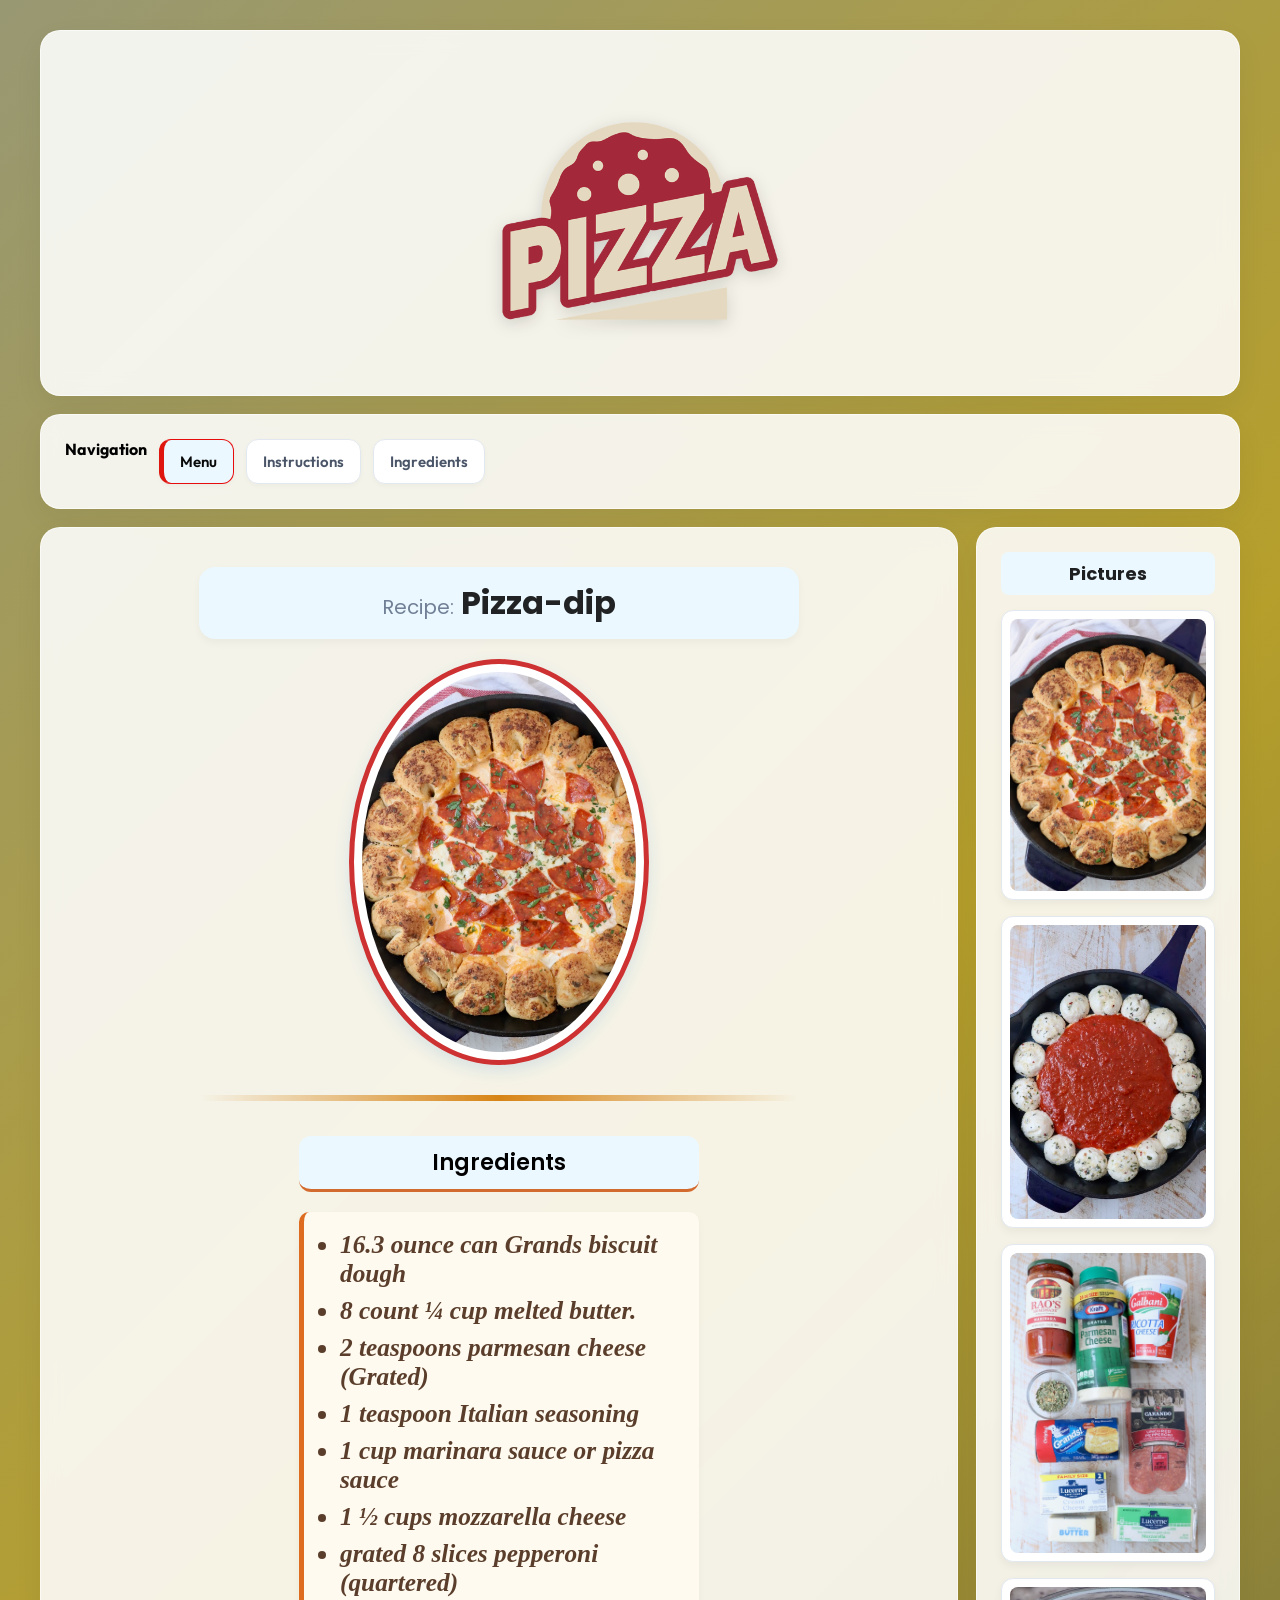
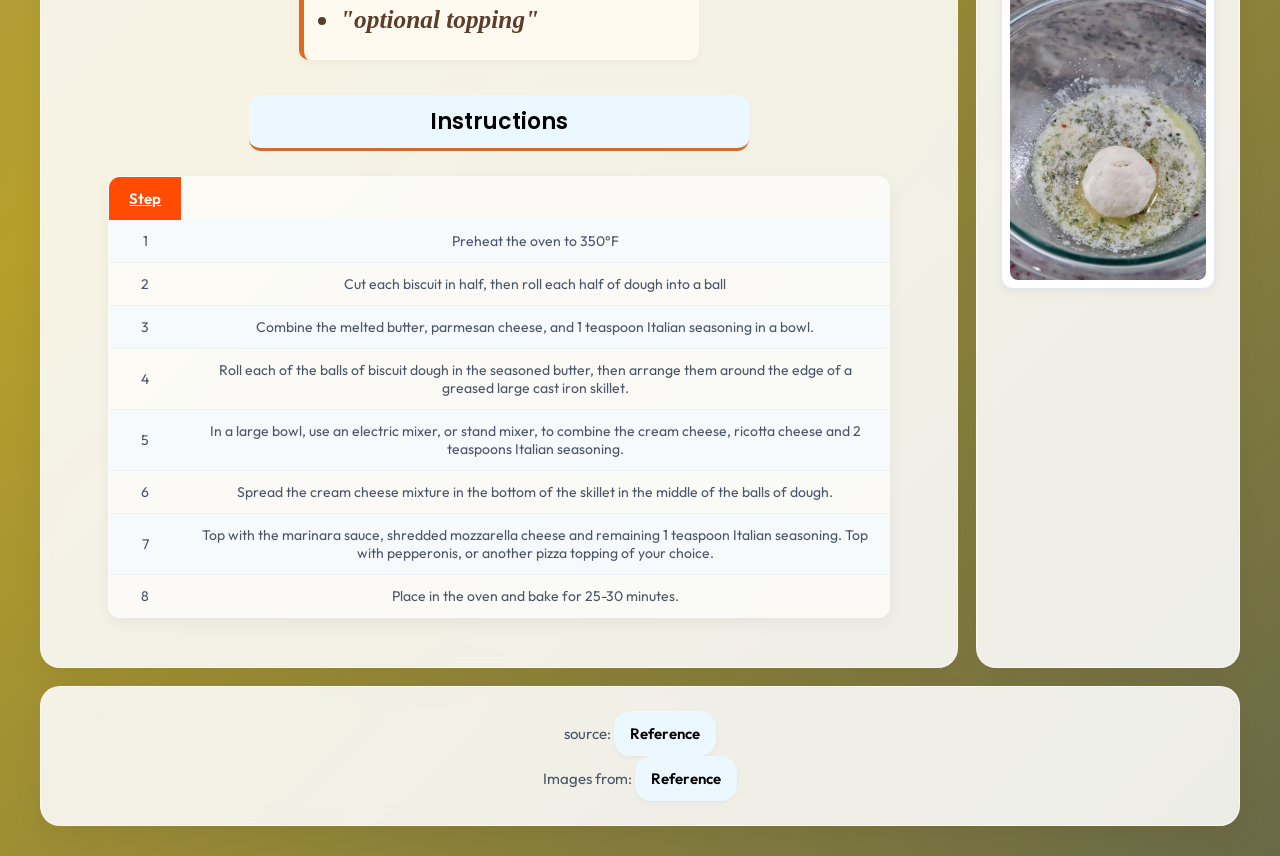
<file: Assignments/assignment4/index.html>
<!DOCTYPE html>
<html lang="en">
<head>
    <meta charset='utf-8'>
    <meta http-equiv='X-UA-Compatible' content='IE=edge'>
    <title>Pokédex - Responsive Grid Hub</title>
    <meta name='viewport' content='width=device-width, initial-scale=1.0'>
    <!-- เลือกใช้ Stylesheet ได้: 'modern.css' (Modern Grid & Units) หรือ 'main.css' (Classic Slide Style) -->
    <!-- <link id="theme-style" rel='stylesheet' type='text/css' media='screen' href='modern.css'> -->
    <link id="theme-style" rel='stylesheet' type='text/css' media='screen' href='main.css'>
</head>

<body>

    <!-- ================================================================= -->
    <!-- COMPLETE POKÉDEX RESPONSIVE GRID LAYOUT (ตกแต่งเต็มรูปแบบ) -->
    <!-- ================================================================= -->
    <div class="grid-container">
        <!-- 1. Header Section (Spans all columns) -->
        <div id="header" class="grid-card">
            <div>
                <div class="rotate-ball-container"><img class="rotate-ball" src="pic/pic/Logo.png" alt="Pokemon Ball"></div>
            </div>
            
        </div>

        <!-- 2. Menu Navigation Sidebar (Column 1 on Desktop) -->
        <div id="menu" class="grid-card">
            <div class="menu-title" style="font-weight: 700; color: #000000; margin-bottom: 5px; font-size: 16px;">Navigation</div>
            <a href="#profile" class="menu-item active">Menu</a>
            <!-- <a href="#base-stats" class="menu-item">📊 Base Stats</a>
            <a href="#friends" class="menu-item">🐾 Friends</a> -->
            <a href="#cp-values" class="menu-item"> Instructions</a>
            <a href="#newsletter" class="menu-item">Ingredients</a>
        </div>

        <!-- 3. Main Content Section (Column 2 on Desktop) -->
        <div id="main" class="grid-card">
            <!-- Pikachu Profile Banner & Image -->
            <div id="profile" class="content-section">
                <h1><span>Recipe:</span> Pizza-dip </h1>
                <img id="pokemon_pic" src="pic/pic/pizza-dip-8.jpeg" alt="pizza-dip">
            </div>
            
            <hr>
            
            <!-- Quick Stats -->
            <div class="left_page">
                <h2>Ingredients</h2>
                <ul>
                    <li>16.3 ounce can Grands biscuit dough</li>
                    <li>8 count ¼ cup melted butter.</li>
                    <li>2 teaspoons parmesan cheese (Grated)</li>
                    <li>1 teaspoon Italian seasoning</li>
                    <li>1 cup marinara sauce or pizza sauce</li>
                    <li>1 ½ cups mozzarella cheese</li>
                    <li>grated 8 slices pepperoni (quartered)</li>
                    <li>"optional topping"</li>
                </ul>
            </div>
            
            <!-- Base Stats Table -->
            <!-- <div id="base-stats" class="content-section">
                <table class="table_stat">
                    <tr>
                        <th>Stat</th>
                        <th>Value</th>
                    </tr>
                    <tr>
                        <td>ATK</td>
                        <td>112</td>
                    </tr>
                    <tr>
                        <td>DEF</td>
                        <td>96</td>
                    </tr>
                    <tr>
                        <td>STA</td>
                        <td>111</td>
                    </tr>
                </table>
            </div> -->

            <!-- Friends Flex Gallery -->
            <!-- <div id="friends" class="content-section">
                <h2>Friends</h2>
                <div class="flex_container"> 
                    <div class="friend-card">
                        <img src="pic/bulbasaur.png" alt="Bulbasaur">
                        <div class="pokemon-name">Bulbasaur</div>
                    </div>
                    <div class="friend-card">
                        <img src="pic/charmander.png" alt="Charmander">
                        <div class="pokemon-name">Charmander</div>
                    </div>
                    <div class="friend-card">
                        <img src="pic/charmeleon.png" alt="Charmeleon">
                        <div class="pokemon-name">Charmeleon</div>
                    </div>
                    <div class="friend-card">
                        <img src="pic/squirtle.png" alt="Squirtle">
                        <div class="pokemon-name">Squirtle</div>
                    </div>
                </div>
            </div> -->

            <!-- Min/Max CP Values Table -->
            <div id="cp-values" class="content-section">
                <h2>Instructions</h2>
                <table class="table_Border">
                    <tr>
                        <th>Step</th>
                    </tr>
                    <tr>
                        <td>1</td>
                        <td>Preheat the oven to 350°F</td>
                    </tr>
                    <tr>
                        <td>2</td>
                        <td>Cut each biscuit in half, then roll each half of dough into a ball</td>
                    </tr>
                    <tr>
                        <td>3</td>
                        <td>Combine the melted butter, parmesan cheese, and 1 teaspoon Italian seasoning in a bowl.</td>
                    </tr>
                    <tr>
                        <td>4</td>
                        <td>Roll each of the balls of biscuit dough in the seasoned butter, then arrange them around the edge of a greased large cast iron skillet.</td>
                    </tr>
                    <tr>
                        <td>5</td>
                        <td>In a large bowl, use an electric mixer, or stand mixer, to combine the cream cheese, ricotta cheese and 2 teaspoons Italian seasoning.</td>
                    </tr>
                    <tr>
                        <td>6</td>
                        <td>Spread the cream cheese mixture in the bottom of the skillet in the middle of the balls of dough.</td>
                    </tr>
                    <tr>
                        <td>7</td>
                        <td>Top with the marinara sauce, shredded mozzarella cheese and remaining 1 teaspoon Italian seasoning. Top with pepperonis, or another pizza topping of your choice.</td>
                    </tr>
                     <tr>
                        <td>8</td>
                        <td>Place in the oven and bake for 25-30 minutes.</td>
                    </tr>
                </table>
            </div>
        </div>

        <!-- 4. Right Sidebar Ads & Extras (Column 3 on Desktop) -->
        <div id="right" class="grid-card">
            <div id="newsletter" class="content-section">
                <div class="sidebar-header">Pictures</div>
                <div class="ad-card"><img src="pic/pic/pizza-dip-8.jpeg" alt="Starbucks Promo"></div>
                <div class="ad-card"><img src="pic/pic/pizza-dip-5.jpeg" alt="McDonald's Promo"></div>
                     <div class="ad-card"><img src="pic/pic/pizza-dip-1.jpeg" alt="McDonald's Promo"></div>
                          <div class="ad-card"><img src="pic/pic/pizza-dip-2.jpeg" alt="McDonald's Promo"></div>
                <!-- <div class="rotate-ball-container"><img class="rotate-ball" src="pic/pokemon-ball.png" alt="Pokemon Ball"></div> -->
            </div>
        </div>

        <!-- 5. Footer Section (Spans all columns) -->
        <div id="footer" class="grid-card">
            <div>
                <span>
                    source:
                    <a href="https://whitneybond.com/pizza-dip/" target="_blank">Reference</a>
                </span>
                <br>
                <span>
                    Images from:
                    <a href="https://favpng.com/" target="_blank">Reference</a>
                </span>
            </div>
        </div>
    </div>
    
    <!-- Script for Live Stylesheet Switching during class teaching -->
    <script>
        function toggleTheme() {
            const link = document.getElementById('theme-style');
            const label = document.getElementById('current-theme-label');
            if (link.getAttribute('href') === 'modern.css') {
                link.setAttribute('href', 'main.css');
                label.textContent = 'main.css (Classic Slide Style)';
            } else {
                link.setAttribute('href', 'modern.css');
                label.textContent = 'modern.css (Modern Grid + fr + Mobile-First)';
            }
        }
    </script>
</body>
</html>
</file>
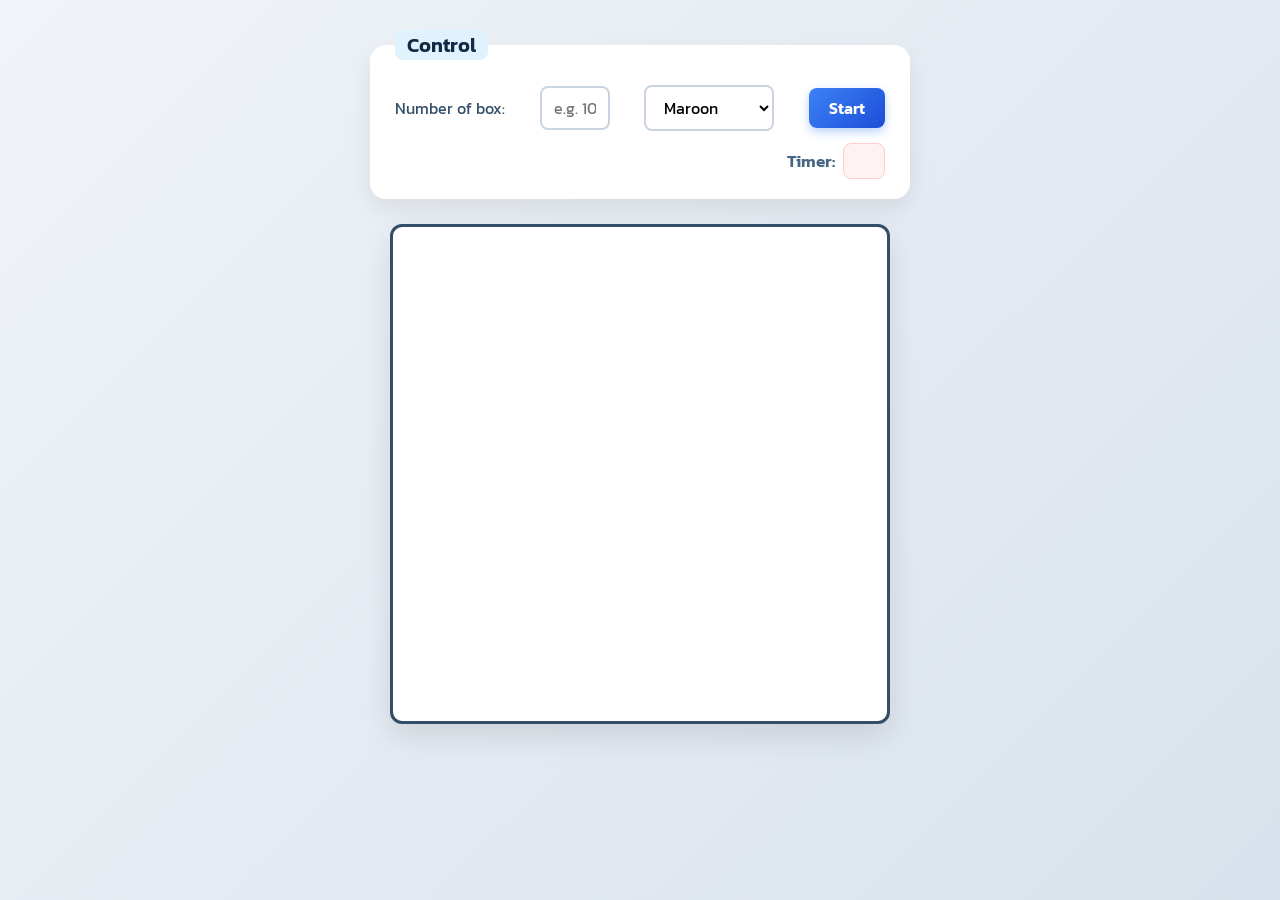
<file: Assignments/assignment7/index.html>
<!DOCTYPE html>
<html lang="en">
	<head>
		<meta charset="UTF-8">
		<meta name="viewport" content="width=device-width, initial-scale=1.0">
		<title>Square game</title>
		<script type="text/javascript" src="game.js"></script>
		<link rel="stylesheet" type="text/css" href="game.css">
	</head>
	<body>
		<!-- these codes were adapted from https://courses.cs.washington.edu/courses/cse154/17sp/lecture/more-dom/code/squares.html  -->

		<fieldset>
			<legend>Control</legend>
			<label for="numbox">Number of box: </label>
			<input type="text" name="numbox" id="numbox" placeholder="e.g. 10">
			<select name="color" id="color">
				<option value="maroon">Maroon</option>
				<option value="lightgreen">Lightgreen</option>
				<option value="magenta">Magenta</option>
			</select>
			<button id="start">Start</button>
			<div id="timerClock"> Timer:
				<div id="clock"></div>
			</div>
		</fieldset>

		<div id="container">
			<div id="layer"></div>
		</div>
	
	</body>
</html>
</file>
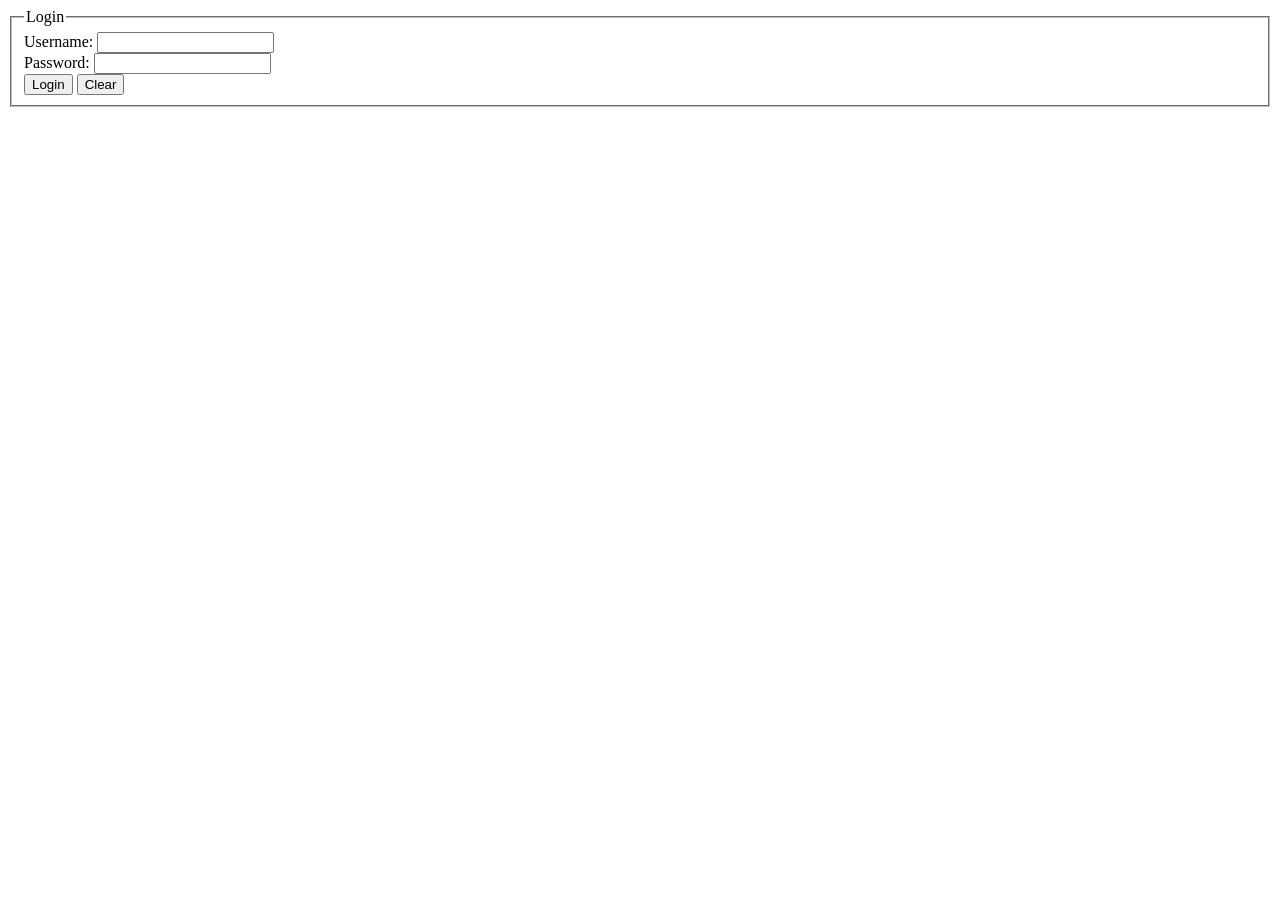
<file: Assignments/assignment-6/login.html>
<!DOCTYPE html>
<html>
	<head>
		<meta charset="UTF-8">
		<title>Login</title>
		<script type="text/javascript" src="login.js"></script>
	</head>
	<body>
		<form name="myLogin" id = "myLogin">
			<fieldset>
				<legend>Login</legend>
				Username: 
				<input type="text" name="username" id="username" required>
				<br>
				Password: 
				<input type="password" name="password" required>
				<br>
				<input type="submit" value="Login" id="loginBtn">
				<input type="reset" value="Clear" id="clearBtn">

			</fieldset>
			

		</form>
		
	</body>
</html>
</file>
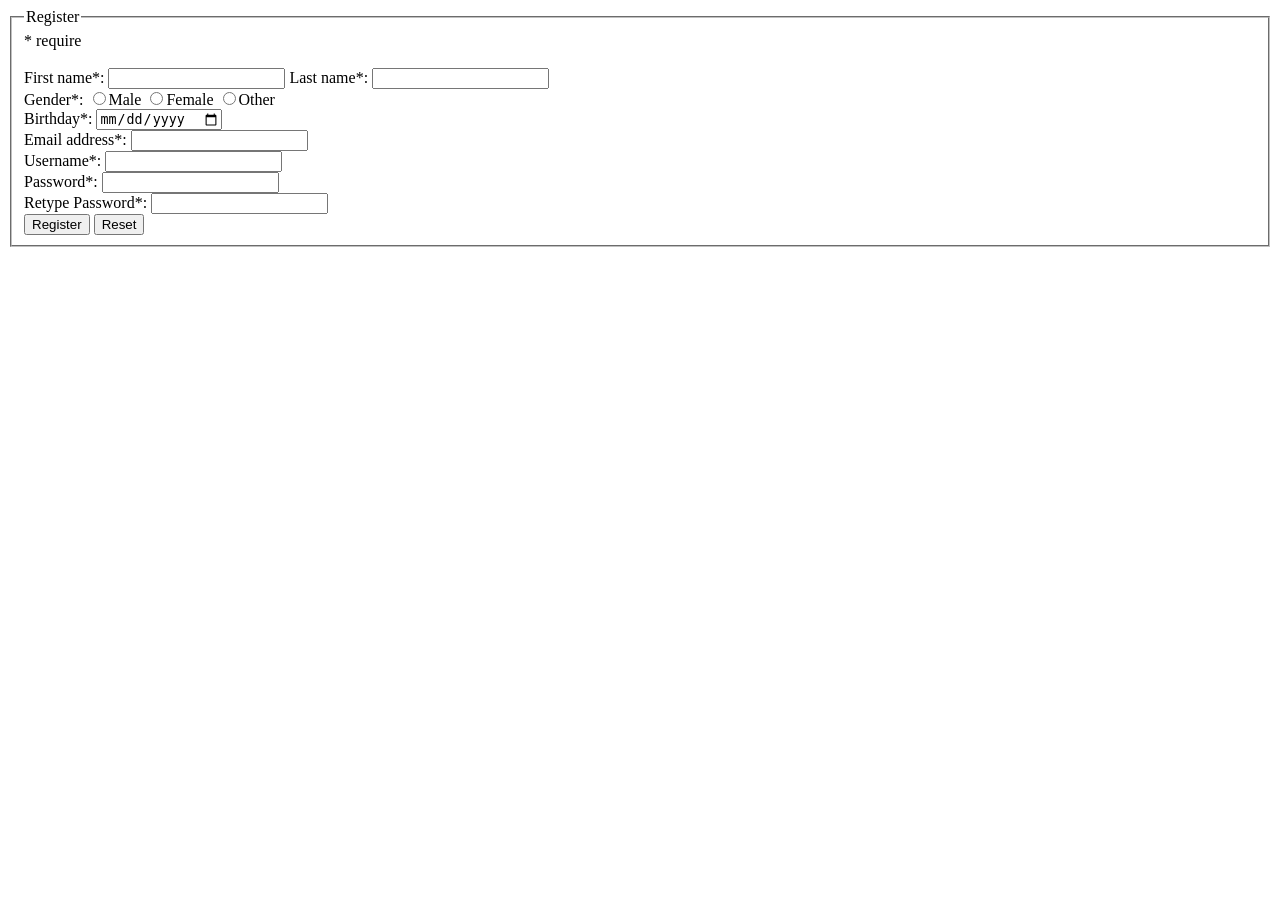
<file: Assignments/assignment-6/register.html>
<!DOCTYPE html>
<html>
	<head>
		<meta charset="UTF-8">
		<title>Register</title>
		<script type="text/javascript" src="register.js"></script>
	</head>
	<body>
		<form name="myRegister" id="myRegister" action="login.html">
			<fieldset>
				<legend>Register</legend>
				<span>* require</span> <br>
				<span id="errormsg"></span> <br>
				First name*: 
				<input type="text" name="firstname" required>
				Last name*: 
				<input type="text" name="lastname" >
				<br>
				Gender*: 
				<input type="radio" name="gender" value="male" >Male
				<input type="radio" name="gender" value="female" >Female
				<input type="radio" name="gender" value="other" >Other
				<br>
				Birthday*: 
				<input type="date" name="bday" value="" >
				<br>
				Email address*: 
				<input type="email" name="email" >
				<br>
				Username*: 
				<input type="text" name="username" >
				<br>
				Password*: 
				<input type="password" name="password" required>
				<br>
				Retype Password*: 
				<input type="password" name="password" required>
				<br>
				<input type="submit" value="Register" id="registerBtn">
				<input type="reset" value="Reset" id="resetBtn">
			</fieldset>
		</form>

		
	</body>
</html>
</file>
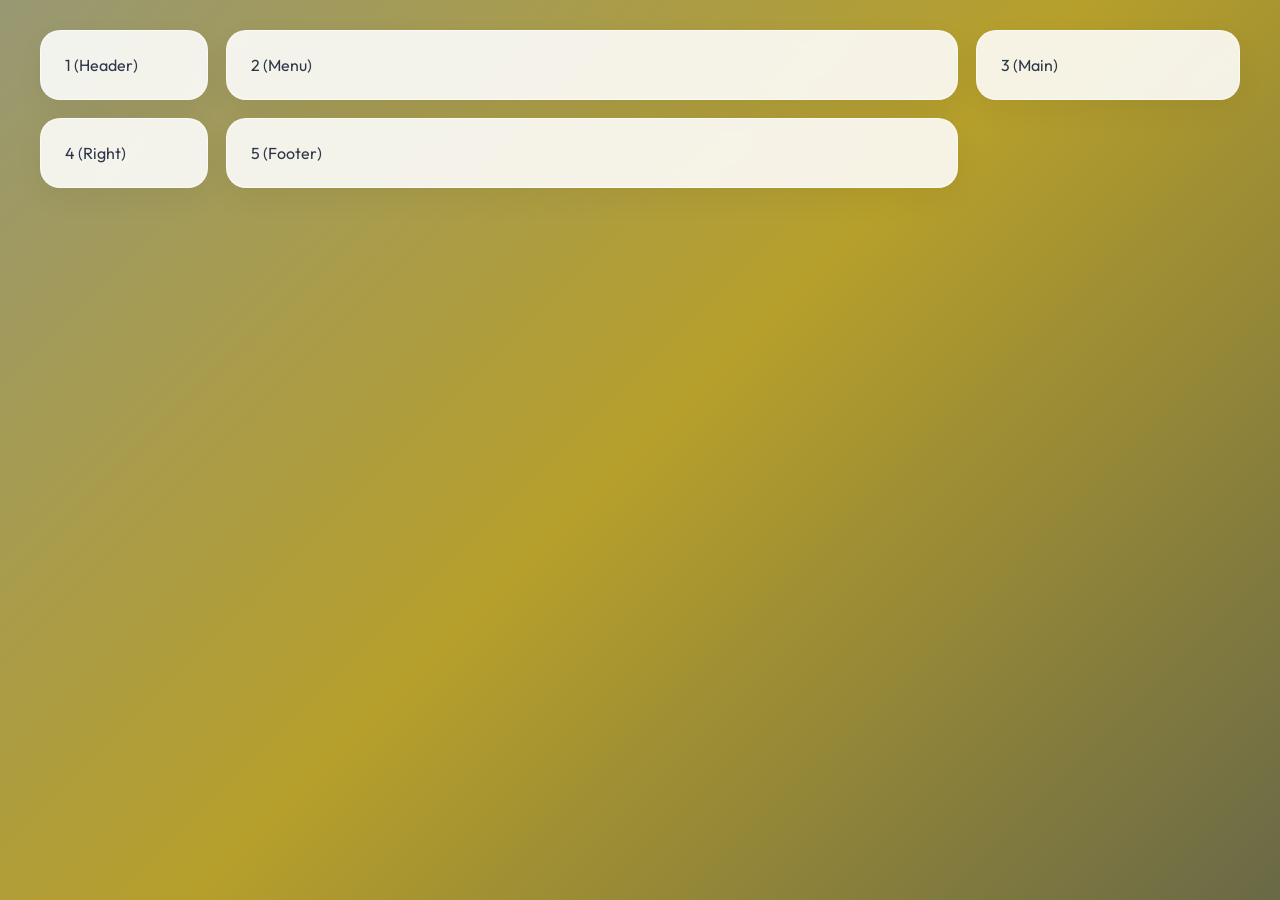
<file: Assignments/assignment4/demo-slide.html>
<!DOCTYPE html>
<html lang="en">
<head>
    <meta charset='utf-8'>
    <meta http-equiv='X-UA-Compatible' content='IE=edge'>
    <title>CSS Grid Wireframe Demo</title>
    <meta name='viewport' content='width=device-width, initial-scale=1.0'>
    <link rel='stylesheet' type='text/css' media='screen' href='main.css'>
    <!-- <link rel='stylesheet' type='text/css' media='screen' href='modern.css'> -->
</head>
<body>
    <!-- Basic Grid Container แบบไม่มี Content ตามสไลด์ -->
    <div class="grid-container">
        <div  class="grid-card">1 (Header)</div>
        <div class="grid-card">2 (Menu)</div>
        <div class="grid-card">3 (Main)</div>
        <div  class="grid-card">4 (Right)</div>
        <div  class="grid-card">5 (Footer)</div>
    </div>

</body>
</html>
</file>
<file: Assignments/assignment4/modern.css>
/* ==========================================================================
   MODERN RESPONSIVE CSS & ADVANCED GRID GUIDE (Week 4 Modern Edition)
   ==========================================================================
   หัวข้อหลักในไฟล์นี้:
   1. Modern Grid Techniques (Fraction Unit 'fr', auto-fit, minmax(), grid-template-areas)
   2. Responsive Units & Modern Functions (rem, Fluid Typography clamp(), Responsive Images object-fit)
   3. Mobile-First Architecture (@media min-width Approach)
   ========================================================================== */

/* --------------------------------------------------------------------------
   0. GOOGLE FONTS & CSS VARIABLES (Design Tokens)
   -------------------------------------------------------------------------- */
@import url('https://fonts.googleapis.com/css2?family=Outfit:wght@300;400;500;600;700&family=Poppins:wght@400;600;700&display=swap');

:root {
    /* Color Palette */
    --primary: #2b6cb0;
    --primary-light: #ebf8ff;
    --primary-dark: #1a365d;
    --accent: #dd6b20;
    --accent-light: #fffaf0;
    --teal: #319795;
    --text-dark: #2d3748;
    --text-muted: #718096;
    --bg-surface: rgba(255, 255, 255, 0.88);
    --border-color: rgba(255, 255, 255, 0.7);
    --border-subtle: #e2e8f0;
    
    /* Modern Spacing (Using rem for scalability) */
    --space-xs: 0.5rem;   /* 8px */
    --space-sm: 0.75rem;  /* 12px */
    --space-md: 1.25rem;  /* 20px */
    --space-lg: 1.75rem;  /* 28px */
    --space-xl: 2.5rem;   /* 40px */
    
    /* Elevation Shadows */
    --shadow-sm: 0 2px 5px rgba(0, 0, 0, 0.03);
    --shadow-md: 0 8px 24px rgba(0, 0, 0, 0.06);
    --shadow-hover: 0 12px 30px rgba(43, 108, 176, 0.2);
    
    /* Animation Timing */
    --transition-smooth: all 0.3s cubic-bezier(0.25, 0.8, 0.25, 1);
}

/* Global Box Sizing */
*, *::before, *::after {
    box-sizing: border-box;
}

/* ==========================================================================
   2. RESPONSIVE UNITS & MODERN FUNCTIONS (rem, Fluid Typography clamp())
   ========================================================================== */

/* 
   ทำไมต้องใช้ rem แทน px?
   - 1rem = ขนาดฟอนต์เริ่มต้นของ root (โดยทั่วไป 16px)
   - เมื่อผู้ใช้ปรับขนาดฟอนต์ใน Browser Settings (Accessibility), ค่า rem จะขยายตามทันที
*/
html {
    font-size: 100%; /* 16px default */
    scroll-behavior: smooth;
}

body {
    margin: 0;
    padding: var(--space-md) var(--space-sm);
    font-family: 'Outfit', 'Poppins', sans-serif;
    color: var(--text-dark);
    background: linear-gradient(135deg, #1e3c72 0%, #2a5298 50%, #3b82f6 100%);
    min-height: 100vh;
    line-height: 1.6;
}

/* 
   Fluid Typography ด้วย clamp(min, preferred, max)
   - ไม่ต้องเขียน @media query สลับขนาดฟอนต์หลายรอบ
   - ฟอนต์จะย่อ-ขยายตามความกว้างหน้าจอ (vw) อัตโนมัติอย่างนุ่มนวล
*/
h1 {
    font-family: 'Poppins', sans-serif;
    font-size: clamp(1.4rem, 3.5vw, 2.2rem);
    font-weight: 700;
    color: var(--primary);
    background-color: var(--primary-light);
    border-radius: 1rem;
    padding: var(--space-sm) var(--space-md);
    margin: var(--space-sm) auto var(--space-md) auto;
    max-width: 38rem;
    text-align: center;
    box-shadow: var(--shadow-sm);
}

h1 span {
    font-size: clamp(0.9rem, 2vw, 1.25rem);
    color: var(--text-muted);
    font-weight: 400;
}

h2 {
    font-family: 'Poppins', sans-serif;
    font-size: clamp(1.1rem, 2.5vw, 1.45rem);
    color: var(--primary-dark);
    background-color: var(--primary-light);
    border-radius: 0.75rem;
    border-bottom: 3px solid var(--primary);
    padding: var(--space-xs) var(--space-md);
    margin: var(--space-lg) auto var(--space-sm) auto;
    max-width: 32rem;
    text-align: center;
}

/* 
   Responsive Image Rules
   - max-width: 100% ป้องกันภาพล้นการ์ด
   - height: auto รักษาสัดส่วนภาพ (Aspect Ratio) ไม่ให้ภาพบี้แบน
   - object-fit: contain/cover สำหรับจัดการภาพที่มีขนาดตายตัว
*/
img {
    max-width: 100%;
    height: auto;
    display: inline-block;
}

.logo-img {
    width: clamp(200px, 40vw, 320px);
    height: auto;
    filter: drop-shadow(0 4px 10px rgba(0, 0, 0, 0.1));
}

#pokemon_pic {
    width: clamp(140px, 25vw, 200px);
    border: 5px dotted var(--primary);
    border-radius: 50%;
    background-color: #ffffff;
    padding: var(--space-xs);
    vertical-align: middle;
    box-shadow: 0 6px 16px rgba(49, 130, 206, 0.15);
    transition: var(--transition-smooth);
}

#pokemon_pic:hover {
    transform: scale(1.08) rotate(3deg);
    filter: drop-shadow(0 8px 20px rgba(43, 108, 176, 0.35));
}

/* Glassmorphism Surface Container */
.grid-card {
    background: var(--bg-surface);
    backdrop-filter: blur(12px);
    -webkit-backdrop-filter: blur(12px);
    border-radius: 1.25rem;
    padding: var(--space-md);
    box-shadow: var(--shadow-md);
    border: 1px solid var(--border-color);
    transition: var(--transition-smooth);
}

/* ==========================================================================
   1. MODERN GRID TECHNIQUES (Mobile-First Architecture)
   ==========================================================================
   3. แนวคิด "Mobile-First vs Desktop-First"
   - Mobile-First: เริ่มเขียนโค้ดจากหน้าจอมือถือ (1 Column) เป็นค่าเริ่มต้น
   - แล้วใช้ @media (min-width: ...) ขยายร่างเป็น 2 Columns และ 3 Columns
   - เป็นมาตรฐานของวงการ Web ยุคใหม่ (Tailwind, Bootstrap, Modern Frontend)
   ========================================================================== */

/* --------------------------------------------------------------------------
   STEP 1: MOBILE VIEW (Default: 0px - 767px) -> 1 Column Layout
   -------------------------------------------------------------------------- */
.grid-container {
    display: grid;
    gap: var(--space-md);
    max-width: 80rem; /* 1280px */
    margin: 0 auto;
    
    /* 
       grid-template-areas: ช่วยให้มองเห็น Layout ในรูปแบบภาพวาด ASCII ชัดเจน
       ในมือถือ ทุกส่วนจะวางต่อกันเป็น 1 แถวยาวลงมา
    */
    grid-template-areas:
        "header"
        "menu"
        "main"
        "sidebar"
        "footer";
}

/* Map Grid Areas to Element IDs */
#header  { grid-area: header;  text-align: center; }
#menu    { grid-area: menu;    text-align: center; }
#main    { grid-area: main;    text-align: center; }
#right   { grid-area: sidebar; text-align: center; }
#footer  { grid-area: footer;  text-align: center; }

/* Menu in Mobile: Stacked / Flex wrap */
#menu {
    display: flex;
    flex-direction: column;
    gap: var(--space-xs);
}

/* --------------------------------------------------------------------------
   STEP 2: TABLET VIEW (min-width: 768px) -> 2 Columns Layout
   -------------------------------------------------------------------------- */
@media (min-width: 768px) {
    body {
        padding: var(--space-lg) var(--space-md);
    }
    
    .grid-container {
        gap: var(--space-md);
        /* 
           การใช้ Fraction Unit (fr):
           - 1fr 280px : คอลัมน์ซ้ายยืดหยุ่นตามพื้นที่เหลือ (1fr), คอลัมน์ขวา 280px
        */
        grid-template-columns: 1fr 280px;
        grid-template-areas:
            "header  header"
            "menu    menu"
            "main    sidebar"
            "footer  footer";
    }
    
    #menu {
        flex-direction: row;
        justify-content: center;
        flex-wrap: wrap;
    }
}

/* --------------------------------------------------------------------------
   STEP 3: DESKTOP VIEW (min-width: 1024px) -> 3 Columns Layout (Modern fr)
   -------------------------------------------------------------------------- */
@media (min-width: 1024px) {
    body {
        padding: var(--space-xl) var(--space-lg);
    }
    
    .grid-container {
        gap: var(--space-lg);
        /* 
           Fraction Unit (fr) - หัวใจของ Modern Grid:
           - 180px : Menu ด้านซ้าย
           - 1fr   : Main Content ยืดหยุ่นกินพื้นที่หลักตรงกลาง
           - 280px : Sidebar ด้านขวาสำหรับป้ายโฆษณา/เสริม
           - ข้อดี: คำนวณ gap และ padding อัตโนมัติ ไม่มีวันล้นจอเหมือนการใช้ %
        */
        grid-template-columns: 180px 1fr 280px;
        grid-template-areas:
            "header  menu  header"
            "main    main    sidebar"
            "footer  footer  footer";
    }
    
    #menu {
        flex-direction: column;
        justify-content: flex-start;
    }
}

/* ==========================================================================
   AUTOMATIC RESPONSIVE GRID (ไม่ง้อ Media Query ด้วย repeat, auto-fit, minmax)
   ========================================================================== */

/* 
   Friends Grid Gallery
   - repeat(auto-fit, minmax(130px, 1fr)):
     * auto-fit : คำนวณจำนวนคอลัมน์ให้พอดีกับความกว้างหน้าจออัตโนมัติ
     * minmax(130px, 1fr) : การ์ดแต่ละใบกว้างอย่างน้อย 130px และยืดขยายได้สูงสุด 1fr
     * ผลลัพธ์: การ์ดจะตัดขึ้นบรรทัดใหม่และขยายเต็มพื้นที่อัตโนมัติทุกขนาดหน้าจอโดยไม่ต้องเขียน @media เลย!
*/
.flex_container {
    display: grid;
    grid-template-columns: repeat(auto-fit, minmax(130px, 1fr));
    gap: var(--space-md);
    margin: var(--space-md) auto;
    padding: var(--space-xs);
    width: 100%;
}

.friend-card {
    background-color: #ffffff;
    border: 2px solid var(--border-subtle);
    border-radius: 0.875rem;
    padding: var(--space-sm) var(--space-xs);
    text-align: center;
    box-shadow: var(--shadow-sm);
    transition: var(--transition-smooth);
    display: flex;
    flex-direction: column;
    align-items: center;
    justify-content: center;
}

.friend-card:hover {
    transform: translateY(-5px);
    border-color: var(--primary);
    box-shadow: var(--shadow-hover);
}

.friend-card img {
    width: 90px;
    height: 90px;
    object-fit: contain; /* ป้องกันภาพเสียสัดส่วน */
    transition: var(--transition-smooth);
}

.friend-card:hover img {
    transform: scale(1.12);
}

.pokemon-name {
    font-size: 0.95rem;
    font-weight: 600;
    color: var(--text-dark);
    margin-top: var(--space-xs);
}

/* ==========================================================================
   NAVIGATION MENU ITEMS (Interactive Micro-interactions)
   ========================================================================== */
.content-section {
    scroll-margin-top: 2rem;
}

.menu-item {
    background-color: #ffffff;
    color: var(--text-dark);
    padding: var(--space-sm) var(--space-md);
    border-radius: 0.75rem;
    font-size: 0.95rem;
    font-weight: 600;
    cursor: pointer;
    border: 1px solid var(--border-subtle);
    box-shadow: var(--shadow-sm);
    transition: var(--transition-smooth);
    text-align: center;
    text-decoration: none;
    display: block;
}

.menu-item:hover {
    background-color: var(--primary);
    color: #ffffff;
    text-decoration: none;
    transform: translateY(-2px);
    box-shadow: var(--shadow-hover);
    border-color: var(--primary);
}

.menu-item.active {
    background-color: var(--primary-light);
    color: var(--primary);
    border-color: var(--primary);
    border-left: 5px solid var(--primary);
}

/* ==========================================================================
   TABLES & STATS STYLING
   ========================================================================== */
.table_stat {
    margin: var(--space-md) auto;
    border-collapse: collapse;
    width: 15rem;
    background-color: #ffffff;
    border-radius: 0.625rem;
    overflow: hidden;
    box-shadow: var(--shadow-sm);
    border: 1px solid var(--border-subtle);
}

.table_stat th, .table_stat td {
    padding: var(--space-xs) var(--space-md);
    text-align: center;
}

.table_stat th {
    background-color: var(--teal);
    color: #ffffff;
    font-weight: 600;
}

.table_stat td {
    border-bottom: 1px solid var(--border-subtle);
    color: var(--text-dark);
    font-weight: 500;
}

.table_Border {
    border-collapse: collapse;
    width: 100%;
    max-width: 35rem;
    margin: var(--space-md) auto;
    background-color: #ffffff;
    box-shadow: var(--shadow-md);
    border-radius: 0.75rem;
    overflow: hidden;
    border: 1px solid var(--border-subtle);
}

.table_Border th, .table_Border td {
    padding: 0.75rem 1.25rem;
    text-align: center;
}

.table_Border th {
    background-color: var(--primary);
    color: #ffffff;
    font-weight: 600;
    font-size: 0.95rem;
    letter-spacing: 0.5px;
}

.table_Border td {
    border-bottom: 1px solid var(--border-subtle);
    color: var(--text-dark);
    font-size: 0.9rem;
}

.table_Border tr:nth-child(even) td {
    background-color: #f7fafc;
}

.table_Border tr:hover td {
    background-color: var(--primary-light);
    color: var(--primary);
}

/* Quick Stats List */
.left_page {
    text-align: left;
    max-width: 25rem;
    margin: 0 auto;
}

ul {
    font-family: Garamond, "Times New Roman", serif; 
    font-size: 1.25rem;
    font-weight: bold;
    font-style: italic;
    background-color: var(--accent-light);
    border-left: 5px solid var(--accent);
    border-radius: 0.625rem;
    box-shadow: var(--shadow-sm);
    margin: var(--space-md) auto;
    padding: var(--space-md) var(--space-xl);
}

ul li {
    margin-bottom: var(--space-xs);
    color: #5a3e2b;
}

hr {
    height: 4px;
    background: linear-gradient(90deg, transparent, var(--primary), transparent);
    border: none;
    border-radius: 2px;
    max-width: 38rem;
    margin: var(--space-lg) auto;
}

/* ==========================================================================
   RIGHT SIDEBAR (Ads & Animation)
   ========================================================================== */
.sidebar-header {
    font-family: 'Poppins', sans-serif;
    font-size: 1.1rem;
    font-weight: 700;
    color: var(--primary);
    margin-bottom: var(--space-sm);
    background-color: var(--primary-light);
    padding: var(--space-xs);
    border-radius: 0.5rem;
}

.ad-card {
    background-color: #ffffff;
    border-radius: 0.75rem;
    padding: var(--space-xs);
    margin-bottom: var(--space-sm);
    box-shadow: var(--shadow-sm);
    border: 1px solid var(--border-subtle);
    transition: var(--transition-smooth);
}

.ad-card:hover {
    transform: translateY(-3px);
    box-shadow: var(--shadow-md);
}

.ad-card img {
    width: 100%;
    height: auto;
    border-radius: 0.5rem;
    display: block;
    object-fit: cover;
}

.rotate-ball-container {
    margin-top: var(--space-md);
}

.rotate-ball {
    width: 4.5rem;
    height: 4.5rem;
    animation: rotateBall 6s linear infinite;
    filter: drop-shadow(0 4px 8px rgba(0, 0, 0, 0.15));
}

@keyframes rotateBall {
    from { transform: rotate(0deg); }
    to { transform: rotate(360deg); }
}

/* ==========================================================================
   FOOTER & INTERACTIVE LINKS
   ========================================================================== */
#footer div {
    font-size: 0.95rem;
    color: var(--text-muted);
    line-height: 2.2;
}

div a {
    font-size: 0.95rem;
    font-weight: 600;
    color: var(--primary);
    background-color: var(--primary-light);
    padding: 0.4rem 1rem;
    border-radius: 1rem;
    display: inline-block;
    text-decoration: none;
    box-shadow: var(--shadow-sm);
    transition: var(--transition-smooth);
}

div a:hover {
    background-color: var(--primary);
    color: #ffffff;
    transform: translateY(-2px);
    box-shadow: var(--shadow-hover);
}

div a:active {
    transform: translateY(1px) scale(0.97);
}
</file>
<file: Assignments/assignment4/main.css>
/* ==========================================================================
   IMPORTS & GENERAL PAGE STYLES (Week 3 & Week 4)
   ========================================================================== */
@import url('https://fonts.googleapis.com/css2?family=Poppins:wght@300;400;500;600;700&family=Outfit:wght@300;400;500;600;700&display=swap');

* {
    box-sizing: border-box;
}

body {
    background: linear-gradient(135deg, #989873 0%, #b69f2b 50%, #696947 100%);
    font-family: 'Outfit', 'Poppins', sans-serif;
    color: #2d3748;
    margin: 0;
    padding: 30px 15px;
    min-height: 100vh;
}

/* ==========================================================================
   CSS GRID CONTAINER & LAYOUT (Week 4 Slides)
   ========================================================================== */
.grid-container {
    display: grid;
    grid-template-columns: 14% auto 22%;
    gap: 18px;
    max-width: 1200px;
    margin: 0 auto;
}

/* Grid Cards (Glassmorphism & Elevation from Week 3) */
.grid-card {
    background: rgba(255, 255, 255, 0.88);
    backdrop-filter: blur(10px);
    -webkit-backdrop-filter: blur(10px);
    border-radius: 20px;
    padding: 24px;
    box-shadow: 0 10px 30px rgba(0, 0, 0, 0.05);
    border: 1px solid rgba(255, 255, 255, 0.6);
    transition: all 0.3s cubic-bezier(0.25, 0.8, 0.25, 1);
}

/* ==========================================================================
   GRID ITEM PLACEMENT (Slide 18 - 20)
   ========================================================================== */
#header {
    grid-column: 1 / span 3;
    text-align: center;
    padding: 20px;
}

#menu {
    grid-column: 1 / span 3;
    display: flex;
    flex-direction: row;
    gap: 12px;
    text-align: center;
}

#main {
    grid-column: 1 / span 2;
    text-align: center;
    flex-direction: row;
}

#right {
    grid-column: span 1 ;
    text-align: center;
      flex-direction: column;
}

#footer {
    grid-column: 1 / span 3;
    text-align: center;
}

/* ==========================================================================
   1. HEADER SECTION
   ========================================================================== */
.logo-img {
    width: 320px;
    max-width: 90%;
    height: auto;
    filter: drop-shadow(0 4px 10px rgba(0, 0, 0, 0.1));
}

html {
    scroll-behavior: smooth;
}

.content-section {
    scroll-margin-top: 30px;
}

/* ==========================================================================
   2. MENU NAVIGATION (Sidebar)
   ========================================================================== */
.menu-item {
    background-color: #ffffff;
    color: #4a5568;
    padding: 12px 16px;
    border-radius: 12px;
    font-size: 15px;
    font-weight: 600;
    cursor: pointer;
    border: 1px solid #e2e8f0;
    box-shadow: 0 2px 5px rgba(0, 0, 0, 0.03);
    transition: all 0.25s ease;
    text-decoration: none;
    display: block;
}

.menu-item:hover {
    background-color: #af0f0f;
    color: #ffffff;
    text-decoration: none;
    transform: translateY(-2px);
    box-shadow: 0 4px 12px rgba(43, 108, 176, 0.25);
    border-color: #000000;
}

.menu-item.active {
    background-color: #ebf8ff;
    color: #090909;
    border-color: #e70c0c;
    border-left: 5px solid #de160f;
}

/* ==========================================================================
   3. MAIN CONTENT (Pikachu, Info, Stats & Tables)
   ========================================================================== */
h1 {
    font-family: 'Poppins', sans-serif;
    background-color: #ebf8ff;
    color: #212224;
    font-size: 32px;
    font-weight: 700;
    text-align: center;
    border-radius: 16px;
    max-width: 600px;
    margin: 15px auto 20px auto;
    padding: 12px 24px;
    box-shadow: 0 4px 8px rgba(0, 0, 0, 0.04);
}

h2 {
     text-align: center;
}
h1 span {
    font-size: 20px;
    color: #718096;
    font-weight: 400;
}

#pokemon_pic {
    width: 300px;
    max-width: 70%;
    height: auto;
    border: 5px solid #ce3131;
    border-radius: 100%;
    background-color: #ffffff;
    padding: 8px;
    vertical-align: middle;
    box-shadow: 0 6px 16px rgba(49, 130, 206, 0.15);
    transition: all 0.3s cubic-bezier(0.25, 0.8, 0.25, 1);
}

#pokemon_pic:hover {
    transform: scale(1.08) rotate(3deg);
    filter: drop-shadow(0 8px 18px rgba(49, 130, 206, 0.35));
}

hr {
    height: 6px;
    color: #cbd5e0;
    background: linear-gradient(90deg, transparent, #d78416, transparent);
    border: none;
    border-radius: 3px;
    max-width: 600px;
    margin: 30px auto;
}

/* Quick Stats List */
.left_page {
    text-align: left;
    max-width: 400px;
    margin: 0 auto;
}

ul {
    font-family: Garamond, "Times New Roman", serif; 
    font-size: 19pt;
    font-weight: bold;
    font-style: italic;
    background-color: #fffaf0;
    border-left: 5px solid #dd6b20;
    border-radius: 10px;
    box-shadow: 0 4px 10px rgba(0, 0, 0, 0.03);
    margin: 20px auto;
    padding: 18px 36px;
}

ul li {
    margin-bottom: 8px;
    color: #5a3e2b;
}

/* Base Stats Mini Table */
.table_stat {
    margin: 20px auto;
    border-collapse: collapse;
    width: 240px;
    background-color: #ffffff;
    border-radius: 10px;
    overflow: hidden;
    box-shadow: 0 4px 10px rgba(0, 0, 0, 0.04);
    border: 1px solid #e2e8f0;
}

.table_stat th, .table_stat td {
    padding: 8px 16px;
    text-align: center;
}

.table_stat th {
    background-color: #f12a2a;
    color: #ffffff;
    font-weight: 600;
}

.table_stat td {
    border-bottom: 1px solid #edf2f7;
    color: #4a5568;
    font-weight: 500;
}

/* Friends Section */
h2 {
    font-family: 'Poppins', sans-serif;
    color: #000000;
    background-color: #ebf8ff;
    font-size: 22px;
    font-weight: 600;
    border-radius: 12px;
    max-width: 500px;
    margin: 35px auto 20px auto;
    padding: 10px 20px;
    border-bottom: 3px solid #d46b2e;
}

.flex_container {
    display: flex;
    flex-wrap: wrap;
    width: 100%;
    justify-content: center;
    gap: 15px;
    margin: 20px auto;
}

.friend-card {
    background-color: #ffffff;
    border: 2px solid #e2e8f0;
    border-radius: 14px;
    width: 140px;
    padding: 12px 8px;
    text-align: center;
    box-shadow: 0 4px 8px rgba(0, 0, 0, 0.04);
    transition: all 0.3s cubic-bezier(0.25, 0.8, 0.25, 1);
}

.friend-card:hover {
    transform: translateY(-5px);
    border-color: #3182ce;
    box-shadow: 0 8px 20px rgba(49, 130, 206, 0.18);
}

.friend-card img {
    width: 90px;
    height: 90px;
    object-fit: contain;
    transition: all 0.3s ease;
}

.friend-card:hover img {
    transform: scale(1.12);
}

.pokemon-name {
    font-size: 14px;
    font-weight: 600;
    color: #4a5568;
    margin-top: 6px;
}

/* CP Values Table */
.table_Border {
    border-collapse: collapse;
    width: 90%;
    margin: 25px auto;
    background-color: #ffffffa5;
    box-shadow: 0 6px 16px rgba(0, 0, 0, 0.05);
    border-radius: 12px;
    overflow: hidden;
    border: 1px solid #e2e8f0;
}

.table_Border th, .table_Border td {
    padding: 12px 20px;
    text-align: center;
}

.table_Border th {
    background-color: #ff4b04;
    color: #ffffff;
    font-weight: 600;
    text-decoration: underline;
    font-size: 15px;
}

.table_Border td {
    border-bottom: 1px solid #edf2f7;
    color: #4a5568;
    font-size: 14px;
}

.table_Border tr:nth-child(even) td {
    background-color: #f7fafc;
}

.table_Border tr:hover td {
    background-color: #ebf8ff;
    color: #2b6cb0;
}

/* ==========================================================================
   4. RIGHT SIDEBAR (Newsletter, Ads & Pokéball)
   ========================================================================== */
.sidebar-header {
    font-family: 'Poppins', sans-serif;
    font-size: 18px;
    font-weight: 700;
    color: #1e1f20;
    margin-bottom: 15px;
    background-color: #ebf8ff;
    padding: 8px;
    border-radius: 8px;
}

.ad-card {
    background-color: #ffffff;
    border-radius: 12px;
    padding: 8px;
    margin-bottom: 16px;
    box-shadow: 0 4px 10px rgba(0, 0, 0, 0.05);
    border: 1px solid #e2e8f0;
    transition: all 0.3s ease;
}

.ad-card:hover {
    transform: translateY(-3px);
    box-shadow: 0 6px 14px rgba(0, 0, 0, 0.1);
}

.ad-card img {
    width: 100%;
    height: auto;
    border-radius: 8px;
    display: block;
}

/* Rotating Pokéball Animation */
.rotate-ball-container {
    margin-top: 20px;
}

.rotate-ball {
    width: 300px;
    height: 300px;
    animation: rotateBall 6s linear infinite;
    filter: drop-shadow(0 4px 8px rgba(0, 0, 0, 0.15));
}

@keyframes rotateBall {
    from {
        transform: rotate(0deg);
    }
    to {
        transform: rotate(360deg);
    }
}

/* ==========================================================================
   5. FOOTER & LINK STYLES
   ========================================================================== */
#footer div {
    font-size: 15px;
    color: #4a5568;
    line-height: 2.2;
}

div a {
    font-size: 15px;
    font-weight: 600;
    color: #000000;
    background-color: #ebf8ff;
    padding: 6px 16px;
    border-radius: 16px;
    display: inline-block;
    text-decoration: none;
    box-shadow: 0 2px 4px rgba(0, 0, 0, 0.04);
    transition: all 0.25s ease;
}

div a:hover {
    background-color: #de7a16;
    color: #ffffff;
    transform: translateY(-2px);
    box-shadow: 0 4px 8px rgba(43, 108, 176, 0.25);
}

div a:active {
    transform: translateY(1px) scale(0.97);
}

/* ==========================================================================
   RESPONSIVE MEDIA QUERIES (Week 4 Slides 21 - 23, 26)
   ========================================================================== */

/* Tablet View (2 Columns) - max-width: 768px */
@media only screen and (max-width: 768px) {
    .grid-container {
        grid-template-columns: auto 28%;
        gap: 14px;
        padding: 0 10px;
    }

    #header {
        grid-column: 1 / span 2;
    }

    #menu {
        grid-column: 1 / span 2;
        flex-direction: row;
        justify-content: center;
        flex-wrap: wrap;
    }

    .menu-item {
        display: inline-block;
    }

    #main {
        grid-column: 1 / span 1;
    }

    #right {
        grid-column: 2 / span 1;
    }

    #footer {
        grid-column: 1 / span 2;
    }
}

/* Mobile View (1 Column) - max-width: 520px */
@media only screen and (max-width: 520px) {
    body {
        padding: 15px 8px;
    }

    .grid-container {
        grid-template-columns: 1fr;
        gap: 12px;
    }

    #header, #menu, #main, #right, #footer {
        grid-column: 1 / span 1;
    }

    #menu {
        flex-direction: column;
    }

    .logo-img {
        width: 240px;
    }

    h1 {
        font-size: 24px;
    }

    #pokemon_pic {
        width: 140px;
    }

    .flex_container {
        gap: 10px;
    }

    .friend-card {
        width: 120px;
    }

    .table_Border th, .table_Border td {
        padding: 8px 10px;
        font-size: 13px;
    }
}
</file>
<file: Assignments/assignment7/game.css>
/* =============================================================================
   MDT312 Assignment 7: Square Game Styling
   ตกแต่งให้สวยงาม สะอาดตา และ User-Friendly ตามเกณฑ์การให้คะแนน
   ============================================================================= */

@import url('https://fonts.googleapis.com/css2?family=Kanit:wght@300;400;600&display=swap');

* {
    box-sizing: border-box;
    margin: 0;
    padding: 0;
}

body {
    font-family: 'Kanit', sans-serif;
    background: linear-gradient(135deg, #f0f4f8 0%, #d9e2ec 100%);
    min-height: 100vh;
    padding: 30px 15px;
    color: #334e68;
    display: flex;
    flex-direction: column;
    align-items: center;
}

/* Control Panel */
fieldset {
    width: 100%;
    max-width: 540px;
    background: #ffffff;
    border: none;
    border-radius: 16px;
    box-shadow: 0 10px 25px rgba(0, 0, 0, 0.08);
    padding: 20px 25px;
    display: flex;
    flex-wrap: wrap;
    align-items: center;
    justify-content: space-between;
    gap: 12px;
}

legend {
    font-weight: 600;
    font-size: 1.25rem;
    color: #102a43;
    padding: 0 12px;
    background: #e0f2fe;
    border-radius: 8px;
    margin-bottom: 5px;
}

input[type="text"] {
    width: 70px;
    padding: 8px 12px;
    border: 2px solid #cbd5e1;
    border-radius: 8px;
    font-size: 1rem;
    font-family: inherit;
    text-align: center;
    outline: none;
    transition: border-color 0.2s;
}

input[type="text"]:focus {
    border-color: #3b82f6;
}

select {
    padding: 8px 14px;
    border: 2px solid #cbd5e1;
    border-radius: 8px;
    font-size: 1rem;
    font-family: inherit;
    background-color: white;
    cursor: pointer;
    outline: none;
}

button#start {
    padding: 8px 20px;
    background: linear-gradient(135deg, #3b82f6 0%, #1d4ed8 100%);
    color: white;
    border: none;
    border-radius: 8px;
    font-size: 1rem;
    font-weight: 600;
    font-family: inherit;
    cursor: pointer;
    box-shadow: 0 4px 10px rgba(59, 130, 246, 0.35);
    transition: transform 0.15s ease, box-shadow 0.15s ease;
}

button#start:hover {
    transform: translateY(-2px);
    box-shadow: 0 6px 14px rgba(59, 130, 246, 0.45);
}

button#start:active {
    transform: translateY(0);
}

/* Timer Display */
#timerClock {
    display: flex;
    align-items: center;
    gap: 8px;
    font-weight: 600;
    font-size: 1.05rem;
    color: #486581;
    margin-left: auto;
}

#clock {
    display: inline-flex;
    align-items: center;
    justify-content: center;
    min-width: 42px;
    height: 36px;
    background: #fef2f2;
    color: #dc2626;
    font-weight: 700;
    font-size: 1.15rem;
    border-radius: 8px;
    border: 1px solid #fecaca;
    padding: 0 8px;
}

/* Play Area Container */
#container {
    margin-top: 25px;
    display: flex;
    justify-content: center;
    width: 100%;
}

#layer {
    position: relative;
    width: 500px;
    height: 500px;
    background-color: #ffffff;
    border: 3px solid #334e68;
    border-radius: 12px;
    box-shadow: 0 12px 30px rgba(0, 0, 0, 0.1);
    overflow: hidden;
}

/* Square Elements */
.square {
    position: absolute;
    width: 25px;
    height: 25px;
    border: 2px solid rgba(0, 0, 0, 0.4);
    border-radius: 5px;
    cursor: pointer;
    box-shadow: 0 2px 5px rgba(0, 0, 0, 0.2);
    transition: transform 0.1s ease, filter 0.1s ease;
}

.square:hover {
    transform: scale(1.25);
    filter: brightness(1.15);
    z-index: 10;
}

/* Colors */
.maroon {
    background-color: #991b1b;
}

.lightgreen {
    background-color: #22c55e;
}

.magenta {
    background-color: #d946ef;
}
</file>
